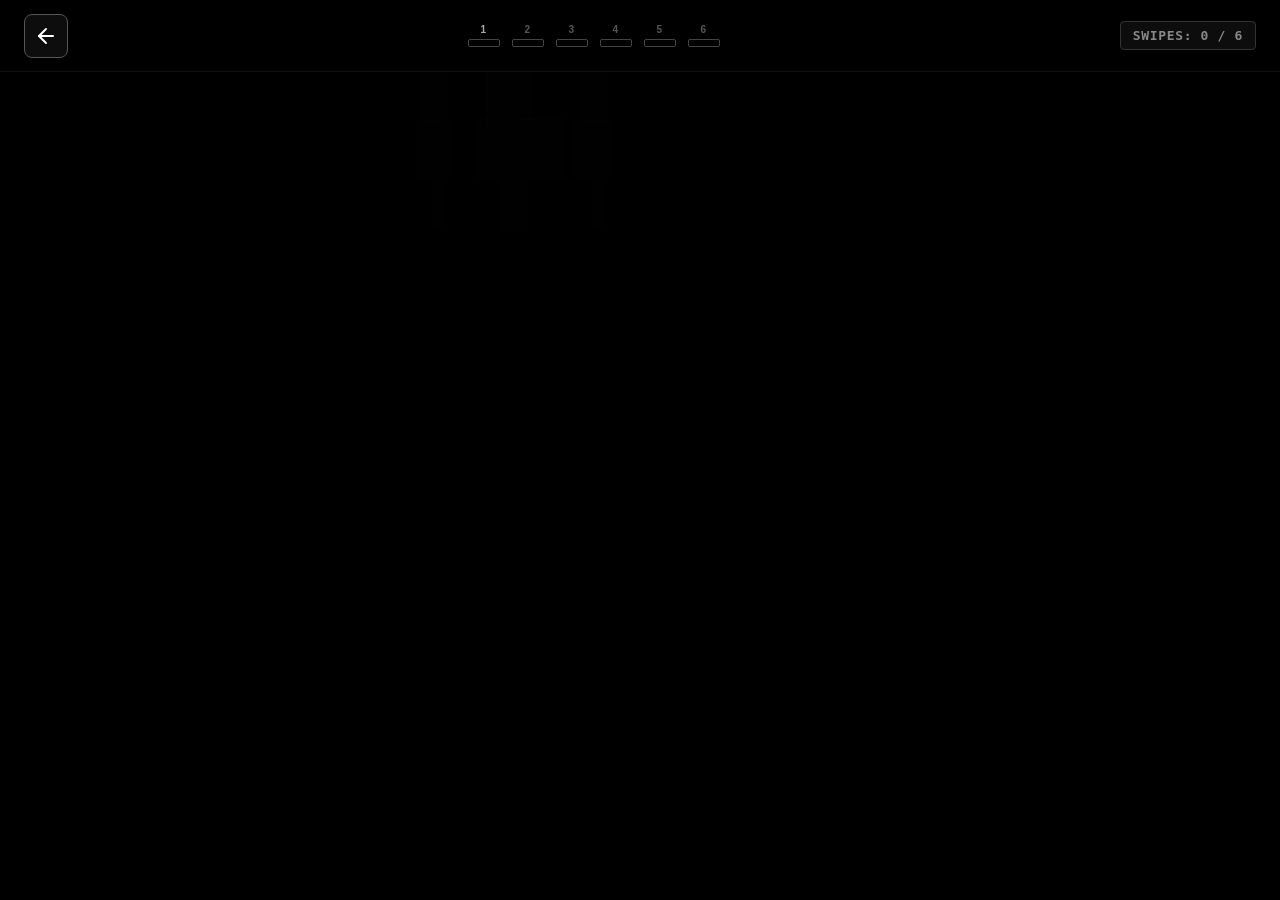
<file: experimental.html>
<!doctype html>
<html lang="es">
<head>
  <meta charset="UTF-8" />
  <meta name="viewport" content="width=device-width, initial-scale=1.0" />
  <title>Cuadriculando – Descifra DO</title>
  <link rel="stylesheet" href="experimental.css?v=25.0" />
</head>
<body>
  <!-- Header de navegación y progreso -->
  <header class="app-header">
    <button class="btn-back" onclick="window.location.href='index.html'" aria-label="Volver al inicio">
      <svg width="24" height="24" viewBox="0 0 24 24" fill="none" stroke="currentColor" stroke-width="2" stroke-linecap="round" stroke-linejoin="round">
        <line x1="19" y1="12" x2="5" y2="12"></line>
        <polyline points="12 19 5 12 12 5"></polyline>
      </svg>
    </button>
    <div class="progress-container">
      <div class="progress-bar-segment" id="seg-1" data-drag="1">
        <span class="segment-label">1</span>
        <div class="segment-box"></div>
      </div>
      <div class="progress-bar-segment" id="seg-2" data-drag="2">
        <span class="segment-label">2</span>
        <div class="segment-box"></div>
      </div>
      <div class="progress-bar-segment" id="seg-3" data-drag="3">
        <span class="segment-label">3</span>
        <div class="segment-box"></div>
      </div>
      <div class="progress-bar-segment" id="seg-4" data-drag="4">
        <span class="segment-label">4</span>
        <div class="segment-box"></div>
      </div>
      <div class="progress-bar-segment" id="seg-5" data-drag="5">
        <span class="segment-label">5</span>
        <div class="segment-box"></div>
      </div>
      <div class="progress-bar-segment" id="seg-6" data-drag="6">
        <span class="segment-label">6</span>
        <div class="segment-box"></div>
      </div>
    </div>
    <div class="stage-counter" id="drag-counter">SWIPES: 0 / 6</div>
  </header>

  <!-- Contenedor del Juego -->
  <main class="game-container">
    <div class="grid-paper-wrapper" id="game-wrapper">
      <div id="interaction-canvas"></div>
    </div>
  </main>

  <!-- Indicador de Gesto / Hint pasivo -->
  <div class="gesture-hint visible" id="gesture-hint">
    <div class="hint-icon-wrapper" id="hint-icon">
      <svg width="24" height="24" viewBox="0 0 24 24" fill="none" stroke="currentColor" stroke-width="2" stroke-linecap="round" stroke-linejoin="round">
        <path d="M18 15l3-3m0 0l-3-3m3 3H3"></path>
      </svg>
    </div>
    <span class="hint-text" id="hint-text">Arrastra para revelar el patrón</span>
  </div>

  <!-- Pantalla final de victoria -->
  <div class="victory-screen" id="victory-overlay" style="display: none;">
    <div class="victory-grid" id="victory-grid"></div>
    <div class="victory-grid-assembled" id="victory-grid-assembled" style="display: none;"></div>
    <h1 class="victory-title" id="victory-word">¡DESCIFRADO!</h1>
    <p class="victory-subtitle" id="victory-subtitle">Patrón completado en 6 arrastres</p>
    <div class="victory-actions">
      <button class="btn-restart" id="btn-restart">Reiniciar</button>
      <button class="btn-next" id="btn-next">Siguiente</button>
    </div>
  </div>

  <script src="experimental.js?v=25.1"></script>
</body>
</html>
</file>
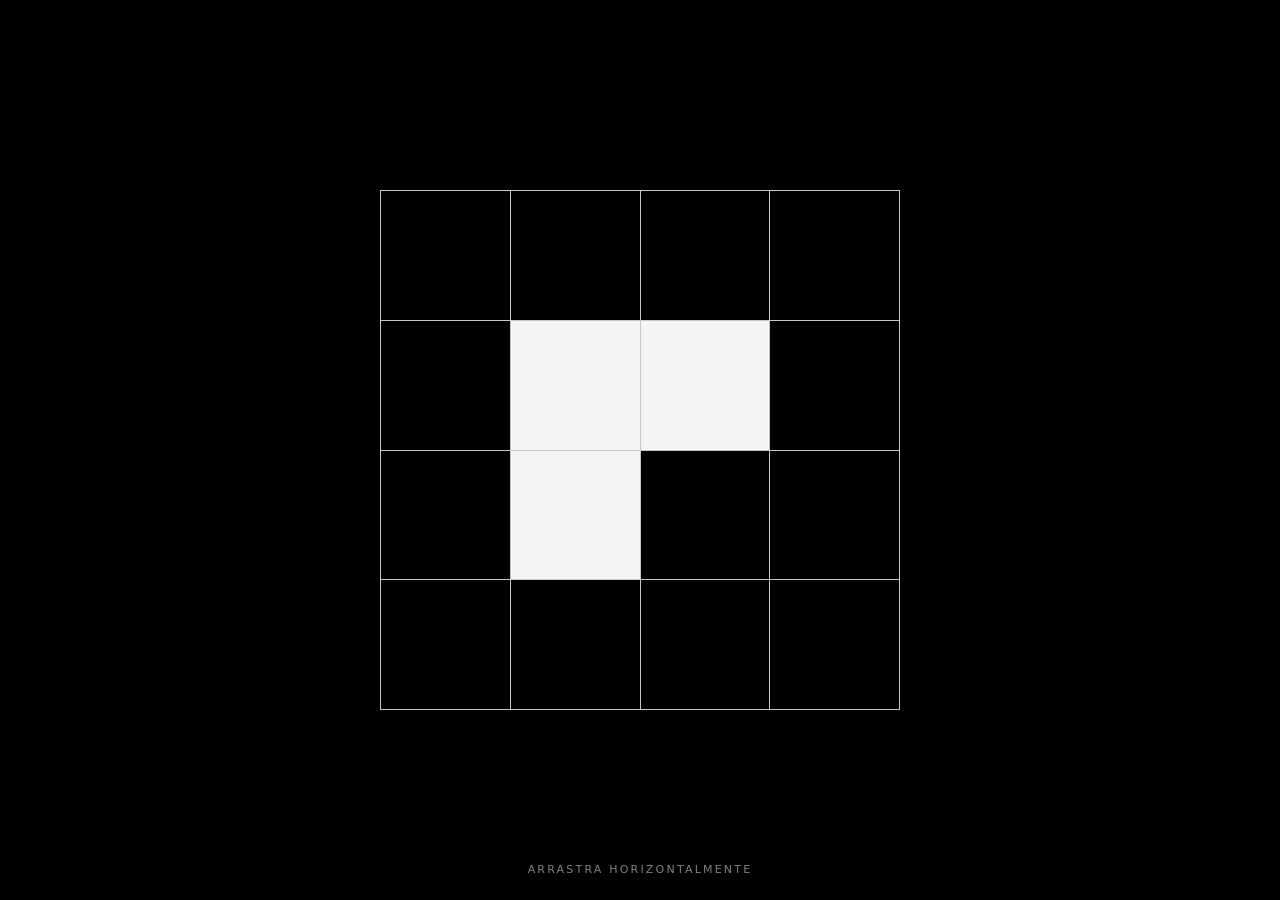
<file: backups_originales/experimental.html>
<!doctype html>
<html lang="es">
<head>
  <meta charset="UTF-8" />
  <meta name="viewport" content="width=device-width, initial-scale=1.0" />
  <title>Cuadriculando – Experiencia tablero</title>
  <link rel="stylesheet" href="experimental.css" />
</head>
<body>
  <section id="s-experimental">
    <div class="tablero-grid" id="board"></div>

    <!-- Grupo de cuadros que viaja en cada transición -->
    <div class="tablero-group" id="travel-group" aria-hidden="true">
      <div class="tablero-group-square"></div>
      <div class="tablero-group-square"></div>
      <div class="tablero-group-square"></div>
    </div>

    <div class="tablero-notch"></div>
    <p class="tablero-instruction" id="instruction">arrastra horizontalmente</p>
  </section>

  <div id="blue-overlay"></div>
  <div id="next-screen"></div>

  <script src="experimental.js"></script>
</body>
</html>
</file>
<file: experimental.css>
:root {
  --bg-paper: #f7f6f2; /* Warm archival paper background */
  --grid-line: #e4e3de; /* Soft grey pencil grid line */
  --ink-color: #111111; /* Rich charcoal black ink */
  --ink-light: rgba(17, 17, 17, 0.08); /* Faint sketch guide */
  --ink-dim: rgba(17, 17, 17, 0.35); /* Indicated state */
  
  --cell-size: 28px; /* Base grid cell size */
}

* {
  box-sizing: border-box;
  margin: 0;
  padding: 0;
}

html, body {
  width: 100%;
  height: 100%;
  background-color: #000000; /* Pitch black screen */
  color: #ffffff;
  font-family: 'Inter', -apple-system, BlinkMacSystemFont, "Segoe UI", Roboto, sans-serif;
  overflow: hidden;
  user-select: none;
  -webkit-user-select: none;
  perspective: 1000px;
}

/* APP HEADER & PROGRESS */
.app-header {
  position: absolute;
  top: 0;
  left: 0;
  width: 100%;
  height: 72px;
  display: flex;
  align-items: center;
  justify-content: space-between;
  padding: 0 24px;
  z-index: 10;
  border-bottom: 1px solid #111111;
  background-color: rgba(0, 0, 0, 0.85);
  backdrop-filter: blur(4px);
  transform: translateZ(0);
}

.btn-back {
  background-color: rgba(255, 255, 255, 0.05);
  border: 1.5px solid #555555;
  width: 44px;
  height: 44px;
  display: flex;
  align-items: center;
  justify-content: center;
  cursor: pointer;
  border-radius: 8px;
  color: #ffffff;
  transition: all 0.2s ease;
}

.btn-back:hover {
  background-color: #ffffff;
  color: #000000;
  border-color: #ffffff;
  transform: translateX(-2px);
  box-shadow: 0 0 12px rgba(255, 255, 255, 0.4);
}

/* Progress bar segments */
.progress-container {
  display: flex;
  gap: 12px;
  height: 100%;
  align-items: center;
}

.progress-bar-segment {
  display: flex;
  flex-direction: column;
  align-items: center;
  width: 32px;
  cursor: default;
}

.segment-label {
  font-size: 10px;
  font-weight: 600;
  letter-spacing: 0.1em;
  color: #555555;
  margin-bottom: 4px;
  transition: color 0.3s ease;
}

.segment-box {
  width: 100%;
  height: 8px;
  border: 1.5px solid #444444;
  border-radius: 2px;
  background-color: transparent;
  transition: all 0.3s cubic-bezier(0.25, 0.8, 0.25, 1);
}

/* States of progress */
.progress-bar-segment.active .segment-label {
  color: #aaaaaa;
}

.progress-bar-segment.solved .segment-label {
  color: #ffffff;
}

.progress-bar-segment.solved .segment-box {
  background-color: #ffffff;
  border-color: #ffffff;
  transform: scaleY(1.1);
}

.stage-counter {
  font-size: 13px;
  font-family: monospace;
  font-weight: bold;
  letter-spacing: 0.05em;
  border: 1px solid #333333;
  padding: 6px 12px;
  border-radius: 4px;
  background-color: #0d0d0d;
  color: #888888;
}

/* GAMEPLAY VIEWPORT */
.game-container {
  position: relative;
  width: 100vw;
  height: 100vh;
  display: flex;
  align-items: center;
  justify-content: center;
  padding-top: 72px;
  z-index: 1;
  touch-action: none; /* Prevents scrolling on mobile */
}

.grid-paper-wrapper {
  position: relative;
  background-color: #000000;
  width: 100%;
  height: 100%;
  border: none;
  box-shadow: none;
  border-radius: 0;
  display: flex;
  align-items: center;
  justify-content: center;
  transition: border-color 0.8s ease;
  transform-style: preserve-3d;
}

.grid-paper-wrapper.has-started {
  border-color: transparent;
}

/* INTERACTION CANVAS */
#interaction-canvas {
  position: relative;
  transform-style: preserve-3d;
  width: 100%;
  height: 100%;
}

/* GRID CELLS WITH 3D FLIP EFFECT */
.grid-cell {
  position: absolute;
  box-sizing: border-box;
  backface-visibility: hidden;
  -webkit-backface-visibility: hidden;
  transition: transform 0.4s ease, opacity 0.8s ease, background-color 0.8s ease, border-color 0.8s ease;
}

.grid-cell.blackout {
  transform: rotateY(180deg) scale(0.95);
  background-color: #000000;
  border: 0.5px solid #000000;
  opacity: 0;
}

.grid-cell.revealed {
  transition: transform 0.3s cubic-bezier(0.175, 0.885, 0.32, 1.2), opacity 0.6s ease, background-color 0.3s ease, border-color 0.3s ease;
  transform: rotateY(0deg) scale(1);
  background-color: var(--bg-paper);
  border: 0.5px solid var(--grid-line);
  opacity: 1;
}

.grid-cell.revealed.inked {
  background-color: var(--ink-color) !important;
  border-color: var(--ink-color);
}

/* Temporary hover guide path */
.grid-cell.hover-temp {
  background-color: #111111;
  border-color: #222222;
  opacity: 0.4;
  transform: scale(0.9);
}

/* GESTURE HINT OVERLAY */
.gesture-hint {
  position: absolute;
  bottom: 40px;
  left: 50%;
  transform: translateX(-50%) translateZ(0);
  display: flex;
  flex-direction: column;
  align-items: center;
  gap: 8px;
  pointer-events: none;
  opacity: 0;
  transition: opacity 0.5s ease, transform 0.5s ease;
  z-index: 8;
}

.gesture-hint.visible {
  opacity: 0.7;
  transform: translateX(-50%) translateY(-5px) translateZ(0);
}

.hint-icon-wrapper {
  width: 44px;
  height: 44px;
  border-radius: 50%;
  background-color: #ffffff;
  color: #000000;
  display: flex;
  align-items: center;
  justify-content: center;
  box-shadow: 0 4px 10px rgba(255,255,255,0.1);
  animation: pulse-hint 1.8s infinite ease-in-out;
}

.hint-text {
  font-size: 11px;
  font-weight: 500;
  letter-spacing: 0.15em;
  text-transform: uppercase;
  color: #888888;
  background-color: #000000;
  padding: 4px 12px;
  border-radius: 20px;
  border: 1px solid #222222;
}

@keyframes pulse-hint {
  0% { transform: scale(1); box-shadow: 0 4px 10px rgba(255,255,255,0.05); }
  50% { transform: scale(1.1); box-shadow: 0 4px 15px rgba(255,255,255,0.15), 0 0 0 6px rgba(255,255,255,0.08); }
  100% { transform: scale(1); box-shadow: 0 4px 10px rgba(255,255,255,0.05); }
}

/* VICTORY OVERLAY */
.victory-screen {
  position: fixed;
  inset: 0;
  background-color: #000000;
  z-index: 100;
  display: flex;
  flex-direction: column;
  align-items: center;
  justify-content: center;
  opacity: 0;
  pointer-events: none;
  transition: opacity 0.8s ease;
  transform: translateZ(0);
}

.victory-screen.show {
  opacity: 1;
  pointer-events: auto;
}

.victory-grid {
  position: relative;
  width: min(80vw, 45vh, 420px);
  aspect-ratio: 16 / 16;
  margin-bottom: 24px;
  border: 1.5px solid #222222;
}

.victory-cell {
  position: absolute;
  box-sizing: border-box;
  border: 0.5px solid var(--grid-line);
  background-color: var(--bg-paper);
  cursor: pointer;
}

.victory-cell.inked {
  background-color: var(--ink-color);
  border-color: var(--ink-color);
}

.victory-cell:hover {
  z-index: 10;
  box-shadow: 0 10px 20px rgba(0,0,0,0.3);
}

.victory-title {
  font-size: 36px;
  font-weight: 800;
  letter-spacing: 0.4em;
  margin-bottom: 8px;
  text-transform: uppercase;
  color: #ffffff;
}

.victory-subtitle {
  font-size: 13px;
  letter-spacing: 0.1em;
  color: #666666;
  margin-bottom: 24px;
}

.victory-actions {
  display: flex;
  gap: 16px;
  justify-content: center;
}

.btn-restart {
  background-color: transparent;
  color: #ffffff;
  border: 1.5px solid rgba(255, 255, 255, 0.4);
  font-size: 11px;
  font-weight: 600;
  letter-spacing: 0.2em;
  text-transform: uppercase;
  padding: 12px 28px;
  border-radius: 4px;
  cursor: pointer;
  transition: all 0.2s ease;
}

.btn-restart:hover {
  background-color: rgba(255, 255, 255, 0.1);
  border-color: #ffffff;
  transform: translateY(-2px);
  box-shadow: 0 4px 12px rgba(255, 255, 255, 0.10);
}

.btn-next {
  background-color: #ffffff;
  color: #000000;
  border: 1.5px solid #ffffff;
  font-size: 11px;
  font-weight: 700;
  letter-spacing: 0.2em;
  text-transform: uppercase;
  padding: 12px 28px;
  border-radius: 4px;
  cursor: pointer;
  box-shadow: 0 4px 12px rgba(255, 255, 255, 0.15);
  transition: all 0.2s ease;
}

.btn-next:hover {
  background-color: #ffffff;
  color: #000000;
  transform: translateY(-2px);
  box-shadow: 0 6px 20px rgba(255, 255, 255, 0.45);
}

/* RESPONSIVE SCALE ADJUSTMENTS */
@media (max-width: 768px) {
  :root {
    --cell-size: 20px;
  }
  .victory-title {
    font-size: 24px;
    letter-spacing: 0.2em;
  }
  .progress-bar-segment {
    width: 24px;
  }
  .segment-label {
    font-size: 8px;
  }
}

/* Short viewports adjustment */
@media (max-height: 680px) {
  :root {
    --cell-size: 18px;
  }
  .app-header {
    height: 60px;
  }
  .game-container {
    padding-top: 60px;
  }
  .victory-grid {
    width: min(70vw, 35vh, 260px);
    margin-bottom: 12px;
  }
  .victory-title {
    font-size: 20px;
    margin-bottom: 4px;
    letter-spacing: 0.2em;
  }
  .victory-subtitle {
    margin-bottom: 16px;
    font-size: 11px;
  }
  .btn-restart, .btn-next {
    padding: 8px 20px;
    font-size: 10px;
  }
}

/* Shake animation for errors */
@keyframes shake-grid {
  0%, 100% { transform: translateX(0); }
  20%, 60% { transform: translateX(-10px); }
  40%, 80% { transform: translateX(10px); }
}

.shake-grid {
  animation: shake-grid 0.4s ease-in-out;
}

/* Simon node specific active/flashing state */
.grid-cell.simon-node {
  cursor: pointer;
  border-width: 1.5px !important;
  transition: transform 0.2s cubic-bezier(0.175, 0.885, 0.32, 1.275), background-color 0.2s ease, box-shadow 0.2s ease, border-color 0.2s ease !important;
}

/* Base variables for glow per color */
.grid-cell.simon-node[data-simon-index="0"] { --glow-color: #ff3b30; --glow-color-base: rgba(210, 52, 52, 0.45); }
.grid-cell.simon-node[data-simon-index="1"] { --glow-color: #007aff; --glow-color-base: rgba(60, 110, 212, 0.45); }
.grid-cell.simon-node[data-simon-index="2"] { --glow-color: #ffcc00; --glow-color-base: rgba(240, 207, 60, 0.45); }
.grid-cell.simon-node[data-simon-index="3"] { --glow-color: #34c759; --glow-color-base: rgba(116, 214, 67, 0.45); }

/* User turn breathing animation */
@keyframes simon-breath {
  0%, 100% { transform: scale(1) translateZ(0); box-shadow: 0 0 8px var(--glow-color-base); }
  50% { transform: scale(1.08) translateZ(6px); box-shadow: 0 0 20px var(--glow-color-base), inset 0 0 5px rgba(255, 255, 255, 0.2); }
}

.grid-cell.simon-node.user-turn-active {
  animation: simon-breath 2s infinite ease-in-out;
}

/* Neon bright background and border during flash */
.grid-cell.simon-node.flash-active[data-simon-index="0"] {
  background-color: #ff453a !important;
  border-color: #ff9f0a !important;
}
.grid-cell.simon-node.flash-active[data-simon-index="1"] {
  background-color: #0a84ff !important;
  border-color: #64d2ff !important;
}
.grid-cell.simon-node.flash-active[data-simon-index="2"] {
  background-color: #ffd60a !important;
  border-color: #fff9c4 !important;
}
.grid-cell.simon-node.flash-active[data-simon-index="3"] {
  background-color: #30d158 !important;
  border-color: #b2ff59 !important;
}

.grid-cell.simon-node.flash-active {
  animation: none !important; /* Stop breathing during flash */
  transform: scale(1.4) translateZ(30px) !important;
  box-shadow: inset 0 0 15px #ffffff, 0 0 35px var(--glow-color, #ffffff), 0 0 15px var(--glow-color, #ffffff) !important;
  z-index: 50;
}

/* Sonar Pulse Radar active state styles */
.grid-cell.sonar-pulse-active {
  opacity: 1 !important;
  transform: rotateY(0deg) scale(1) !important;
  background-color: var(--sonar-bg) !important;
  border-color: var(--sonar-border) !important;
  box-shadow: 0 0 12px var(--sonar-border) !important;
  z-index: 10;
  /* Override transitions to instantly light up */
  transition: none !important;
}

/* FINAL VICTORY MULTI-GRID ASSEMBLED "CUADRICULANDO" */
.victory-grid-assembled {
  display: flex;
  justify-content: center;
  align-items: center;
  gap: 35px 20px; /* 35px row gap, 20px column gap to prevent label overlap when wrapped */
  width: 95vw;
  max-width: 900px;
  margin-bottom: 32px;
  flex-wrap: wrap;
}

.mini-grid {
  position: relative;
  width: 100px;
  height: 100px;
  border: 1.5px solid var(--theme-color);
  background-color: #000000;
  box-shadow: 0 4px 15px rgba(0, 0, 0, 0.6), 0 0 15px var(--theme-color-glow);
  transform-style: preserve-3d;
  opacity: 0;
  animation: mini-grid-entry 0.8s cubic-bezier(0.175, 0.885, 0.32, 1.275) forwards;
}

.mini-grid-label {
  position: absolute;
  bottom: -24px;
  left: 0;
  width: 100%;
  text-align: center;
  font-size: 11px;
  font-weight: 700;
  letter-spacing: 0.15em;
  color: var(--theme-color);
  text-transform: uppercase;
  text-shadow: 0 0 6px var(--theme-color-glow);
}

.mini-cell {
  position: absolute;
  box-sizing: border-box;
  border: 0.2px solid var(--grid-line);
  background-color: var(--bg-paper);
}

.mini-cell.inked {
  background-color: var(--ink-color) !important;
  border-color: var(--ink-color);
}

@keyframes mini-grid-entry {
  0% {
    transform: translateY(40px) scale(0.6) rotateX(-35deg);
    opacity: 0;
  }
  100% {
    transform: translateY(0) scale(1) rotateX(0deg);
    opacity: 1;
  }
}

/* Responsiveness for smaller screens */
@media (max-width: 768px) {
  .victory-grid-assembled {
    gap: 16px 12px;
  }
  .mini-grid {
    width: 80px;
    height: 80px;
  }
  .mini-grid-label {
    font-size: 9px;
    bottom: -20px;
  }
}

@media (max-width: 480px) {
  .victory-grid-assembled {
    gap: 12px 8px;
    max-width: 320px;
  }
  .mini-grid {
    width: 68px;
    height: 68px;
  }
  .mini-grid-label {
    font-size: 8px;
    bottom: -18px;
  }
}

/* Stage 6 - Scrambled Syllables Sorting & Unification Styles */
.sort-card {
  position: absolute;
  width: 18%;
  aspect-ratio: 1 / 1;
  top: 25%;
  background-color: #000000;
  border: 1.5px solid var(--theme-color);
  box-shadow: 0 4px 15px rgba(0, 0, 0, 0.6), 0 0 15px var(--theme-color-glow);
  border-radius: 4px;
  cursor: grab;
  touch-action: none;
  transform-style: preserve-3d;
  transition: left 0.4s cubic-bezier(0.25, 0.8, 0.25, 1), transform 0.2s ease, box-shadow 0.2s ease;
}

.sort-card:active {
  cursor: grabbing;
}

.sort-card.dragging {
  transition: none !important;
  z-index: 100;
  transform: scale(1.1) rotate(2deg) !important;
  box-shadow: 0 15px 30px rgba(0, 0, 0, 0.8), 0 0 25px var(--theme-color-glow) !important;
}

.sort-card.unified {
  border-radius: 0 !important;
  box-shadow: none !important;
  filter: drop-shadow(0 0 8px var(--theme-color-glow));
}

.sort-card.unified:first-of-type {
  border-top-left-radius: 6px !important;
  border-bottom-left-radius: 6px !important;
}

.sort-card.unified:last-of-type {
  border-top-right-radius: 6px !important;
  border-bottom-right-radius: 6px !important;
}

.sort-card.unified:not(:first-of-type) {
  border-left: none !important;
}

.sort-card.unified:not(:last-of-type) {
  border-right: none !important;
}

.sort-card-label {
  position: absolute;
  bottom: -30px;
  left: 0;
  width: 100%;
  text-align: center;
  font-size: 13px;
  font-weight: 700;
  letter-spacing: 0.15em;
  color: var(--theme-color);
  text-transform: uppercase;
  text-shadow: 0 0 6px var(--theme-color-glow);
}

.unified-word-label {
  position: absolute;
  bottom: 12%;
  left: 0;
  width: 100%;
  text-align: center;
  font-family: 'Inter', sans-serif;
  font-size: 24px;
  font-weight: 800;
  letter-spacing: 0.4em;
  color: #ffffff;
  text-shadow: 0 0 15px rgba(255, 255, 255, 0.7);
  opacity: 0;
  transform: translateY(15px);
  transition: all 1s cubic-bezier(0.25, 0.8, 0.25, 1);
  pointer-events: none;
  z-index: 10;
}

.unified-word-label.show {
  opacity: 1;
  transform: translateY(0);
}

/* Victory Screen Unified Assembled Grid */
.victory-grid-assembled.unified-assembled {
  gap: 0 !important;
}

.victory-grid-assembled.unified-assembled .mini-grid {
  border-radius: 0 !important;
  box-shadow: none !important;
  filter: drop-shadow(0 0 8px var(--theme-color-glow));
  animation: mini-grid-entry 0.8s cubic-bezier(0.175, 0.885, 0.32, 1.275) forwards;
}

.victory-grid-assembled.unified-assembled .mini-grid:first-of-type {
  border-top-left-radius: 6px !important;
  border-bottom-left-radius: 6px !important;
}

.victory-grid-assembled.unified-assembled .mini-grid:last-of-type {
  border-top-right-radius: 6px !important;
  border-bottom-right-radius: 6px !important;
}

.victory-grid-assembled.unified-assembled .mini-grid:not(:first-of-type) {
  border-left: none !important;
}

.victory-grid-assembled.unified-assembled .mini-grid:not(:last-of-type) {
  border-right: none !important;
}

.victory-grid-assembled.unified-assembled .mini-grid-label {
  display: none !important;
}

/* Sorting Stage layout overrides (larger view, no container border) */
.grid-paper-wrapper.sorting-mode {
  border: none !important;
  box-shadow: none !important;
  background-color: transparent !important;
  max-width: 95vw !important;
  max-height: 85vh !important;
  width: 95vw;
  height: 60vh;
}

#interaction-canvas.sorting-mode {
  width: 90vw !important;
  max-width: 1100px !important;
  height: 60vh !important;
}

#interaction-canvas.sorting-mode .sort-card {
  top: 20%;
  width: 18%;
  border-width: 2px !important;
}

#interaction-canvas.sorting-mode .sort-card-label {
  bottom: -45px;
  font-size: clamp(14px, 1.6vw, 22px);
  letter-spacing: 0.2em;
}

#interaction-canvas.sorting-mode .unified-word-label {
  bottom: 20%;
  font-size: clamp(24px, 3.5vw, 48px);
  letter-spacing: 0.5em;
}

/* Stage 5 - LAN Floating Squares & Target Placeholders */
.lan-floater {
  position: absolute;
  width: 6.25%; /* 100 / 16 = 6.25% */
  height: 6.25%;
  background-color: var(--ink-color);
  border: 1.5px solid #3c6ed4;
  box-shadow: 0 4px 10px rgba(60, 110, 212, 0.4), 0 0 8px rgba(60, 110, 212, 0.3);
  border-radius: 2px;
  cursor: grab;
  touch-action: none;
  z-index: 20;
  transform: translateZ(25px);
  transition: transform 0.2s ease, box-shadow 0.2s ease;
}

.lan-floater:active {
  cursor: grabbing;
  transform: scale(1.15) translateZ(35px) !important;
  box-shadow: 0 10px 20px rgba(60, 110, 212, 0.6), 0 0 15px rgba(60, 110, 212, 0.5);
  z-index: 21;
}

.lan-floater.snapped {
  border: 1px solid var(--ink-color);
  box-shadow: none;
}

.grid-cell.lan-target-placeholder {
  border: 1.5px dashed rgba(60, 110, 212, 0.6) !important;
  background-color: rgba(60, 110, 212, 0.05) !important;
}

.grid-cell.lan-target-placeholder.lan-active-target {
  border: 2px solid #3c6ed4 !important;
  background-color: rgba(60, 110, 212, 0.25) !important;
  box-shadow: 0 0 15px rgba(60, 110, 212, 0.6);
  z-index: 10;
}
</file>
<file: backups_originales/experimental.css>
:root {
  --bg: #000;
  --grid: rgba(255, 255, 255, 0.78);
  --tile: #f4f4f4;
}

* {
  box-sizing: border-box;
}

html,
body {
  margin: 0;
  width: 100%;
  height: 100%;
  background: var(--bg);
  overflow: hidden;
}

body {
  font-family: system-ui, -apple-system, BlinkMacSystemFont, "Segoe UI",
    sans-serif;
  cursor: ew-resize;
}

/* Sección única pantalla completa */
#s-experimental {
  position: relative;
  width: 100vw;
  height: 100vh;
  background: #000;
  overflow: hidden;
  user-select: none;
  touch-action: none;
}

/* cuadrícula 4x4 CENTRADA, sin ocupar toda la pantalla */
.tablero-grid {
  position: absolute;
  top: 50%;
  left: 50%;
  transform: translate(-50%, -50%);
  width: min(70vh, 70vw, 520px);
  aspect-ratio: 1 / 1; /* SIEMPRE cuadrado */

  display: grid;
  grid-template-columns: repeat(4, 1fr);
  grid-template-rows: repeat(4, 1fr);

  border-top: 1px solid var(--grid);
  border-left: 1px solid var(--grid);
}

.tablero-cell {
  position: relative;
  border-right: 1px solid var(--grid);
  border-bottom: 1px solid var(--grid);
  background: #000;
  overflow: hidden;
}

/* relleno de cada celda */
.tablero-fill {
  position: absolute;
  inset: 0;
  background: var(--tile);
  opacity: 0;
  transform: scale(0.94);
  transition: opacity 0.3s ease, transform 0.3s ease, background 0.3s ease;
}

.tablero-cell.on .tablero-fill {
  opacity: 1;
  transform: scale(1);
}

.tablero-cell.cut .tablero-fill {
  background: #000;
}

/* notch negro arriba */
.tablero-notch {
  position: absolute;
  top: 0;
  left: 50%;
  transform: translateX(-50%);
  width: min(13vw, 130px);
  height: min(2.4vw, 26px);
  background: #000;
  border-bottom-left-radius: 6px;
  border-bottom-right-radius: 6px;
  z-index: 5;
}

.tablero-instruction {
  position: absolute;
  left: 50%;
  bottom: 24px;
  transform: translateX(-50%);
  margin: 0;
  font-size: 11px;
  letter-spacing: 0.2em;
  text-transform: uppercase;
  color: rgba(255, 255, 255, 0.5);
  pointer-events: none;
  z-index: 6;
  transition: opacity 0.25s ease;
}

.tablero-instruction.hidden {
  opacity: 0;
}

@media (max-width: 900px) {
  .tablero-instruction {
    font-size: 10px;
    bottom: 18px;
  }
}

/* Grupo de cuadros que viajan */
.tablero-group {
  position: absolute;
  top: 50%;
  left: 50%;
  width: 40%;
  max-width: 260px;
  aspect-ratio: 3 / 1;
  display: flex;
  justify-content: space-between;
  align-items: center;
  pointer-events: none;
  opacity: 0;
  transform: translate(-50%, -50%) translateX(-200%) rotate(-270deg);
  z-index: 10;
}

.tablero-group-square {
  flex: 1;
  margin: 0 4px;
  background: var(--tile);
  border: 1px solid var(--grid);
}

.tablero-group.is-active {
  opacity: 1;
  transform: translate(-50%, -50%) translateX(0) rotate(0deg);
}

/* Celdas especiales clickeables en el estado final */
.tablero-cell.special {
  cursor: pointer;
}

/* Base igual que las demás, sólo usamos hover/click para señal */
.tablero-cell.special .tablero-fill {
  transition: opacity 0.2s ease, background 0.3s ease;
}

/* Señal mínima en hover: sube un poco la opacidad */
.tablero-cell.special:hover .tablero-fill {
  opacity: 1;
}

/* Click → activada en azul del juego */
.tablero-cell.special.is-active .tablero-fill {
  background: #3c6ed4; /* azul del juego */
  opacity: 1;
}

/* ================= PANTALLA AZUL TIPO BUSCAMINAS ================= */

/* Overlay negro de fondo */
#blue-overlay {
  position: fixed;
  inset: 0;
  background: #000;
  opacity: 0;
  pointer-events: none;
  transition: opacity 0.6s ease;
  z-index: 50;
  display: flex;
  align-items: center;
  justify-content: center;
}

/* visible cuando se dispara */
#blue-overlay.is-visible {
  opacity: 1;
  pointer-events: auto;
}

/* Contenedor cuadrado con la grilla (azul encima, colores detrás) */
.blue-grid {
  position: relative;
  width: min(90vmin, 900px);
  aspect-ratio: 1 / 1;          /* cuadrado perfecto */
  display: grid;
  grid-template-columns: repeat(6, 1fr); /* 6x6 */
  grid-template-rows: repeat(6, 1fr);
}

/* Cada celda de la grilla */
.blue-cell {
  position: relative;
  width: 100%;
  height: 100%;
}

/* Capa de “suelo” detrás: ahí van los colores o negro */
.blue-cell-bg {
  position: absolute;
  inset: 0;
  z-index: 1;
  background-color: transparent;
}

/* celdas con color pequeño centrado */
.blue-cell-bg.small-color {
  display: flex;
  align-items: center;
  justify-content: center;
}

.blue-cell-bg.small-color::before {
  content: "";
  width: 35%;
  height: 35%;
  border-radius: 3px;
  background: currentColor;
}

/* capa superior azul que se puede “borrar” */
.blue-cell-overlay {
  position: absolute;
  inset: 0;
  background: #3c6ed4;           /* azul del juego */
  opacity: 1;
  transition: opacity 0.15s ease;
  z-index: 2;
}

/* al hacer hover, el azul desaparece y deja ver el fondo (color o negro) */
.blue-cell:hover .blue-cell-overlay {
  opacity: 0;
  cursor: pointer;
}

/* Si la celda tiene color descubierto por click, la capa azul se mantiene fuera */
.blue-cell.discovered .blue-cell-overlay {
  opacity: 0;
}

/* ================= SIGUIENTE PANTALLA SENCILLA ================= */

#next-screen {
  position: fixed;
  inset: 0;
  background: #000;
  opacity: 0;
  pointer-events: none;
  transition: opacity 0.7s ease;
  z-index: 60;
}

#next-screen.is-visible {
  opacity: 1;
  pointer-events: auto;
}

/* Cuadritos pequeños en la siguiente pantalla */
.next-dots {
  position: relative;
  width: 100%;
  height: 100%;
}

.next-dot {
  position: absolute;
  width: 24px;
  height: 24px;
  border-radius: 3px;
  opacity: 0;
  transform: scale(0.6);
  transition:
    opacity 0.6s ease,
    transform 0.6s ease,
    top 0.35s ease,
    left 0.35s ease;  /* añade transición de movimiento */
}

/* cuando la pantalla ya es visible, los puntos aparecen */
#next-screen.is-visible .next-dot {
  opacity: 1;
  transform: scale(1);
}

@keyframes dot-vibrate {
  0%   { transform: translate(0, 0); }
  25%  { transform: translate(1px, -1px); }
  50%  { transform: translate(-1px, 1px); }
  75%  { transform: translate(1px, 1px); }
  100% { transform: translate(0, 0); }
}

/* vibración: se suma sobre la transición de top/left */
.next-dot.near {
  animation: dot-vibrate 0.15s infinite;
}
</file>
